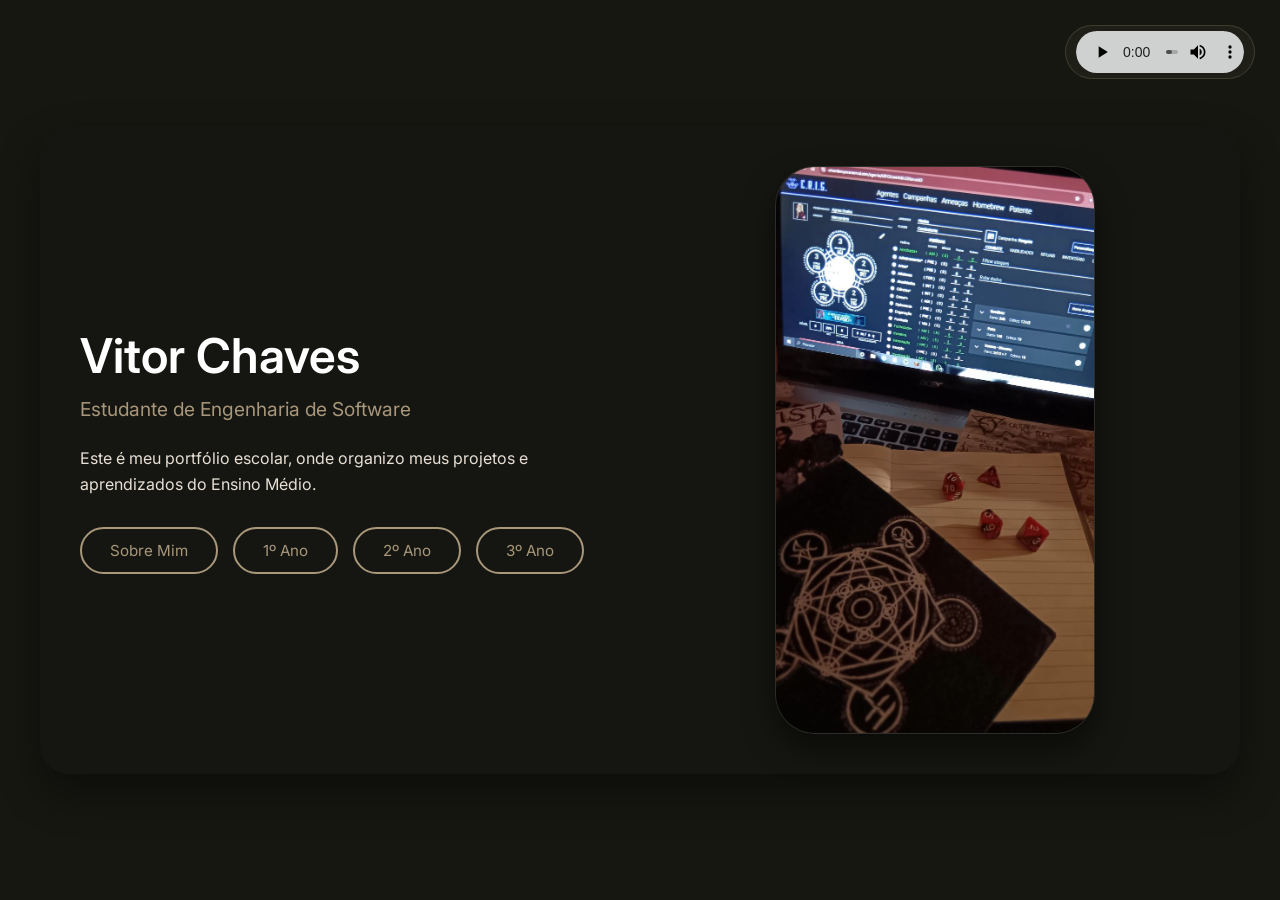
<file: index.html>
<!DOCTYPE html>
<html lang="pt-br">
<head>
    <meta charset="UTF-8">
    <title>Vitor Chaves · Portfólio</title>
    <link rel="stylesheet" href="style.css">
</head>
<body>
<div class="container">
    <div class="left-column">
        <h1 class="name">Vitor Chaves</h1>
        <p class="tagline">Estudante de Engenharia de Software</p>
        <p class="bio">Este é meu portfólio escolar, onde organizo meus projetos e aprendizados do Ensino Médio.</p>
        <div class="button-group">
            <a href="sobre.html" class="portfolio-btn">Sobre Mim</a>
            <a href="ano1.html" class="portfolio-btn">1º Ano</a>
            <a href="ano2.html" class="portfolio-btn">2º Ano</a>
            <a href="ano3.html" class="portfolio-btn">3º Ano</a>
        </div>
    </div>
    <div class="right-column">
        <div class="image-container">
            <img src="fotos/E.jpg" class="profile-image">
        </div>
    </div>
</div>
<audio id="bgm" src="audios/go-big-or-go-home-otto-mp3-main-version-39685-02-35.mp3" loop autoplay></audio>
<audio class="music-player" controls loop>
    <source src="audios/go-big-or-go-home-otto-mp3-main-version-39685-02-35.mp3" type="audio/mpeg">
</audio>
</body>
</html>
</file>
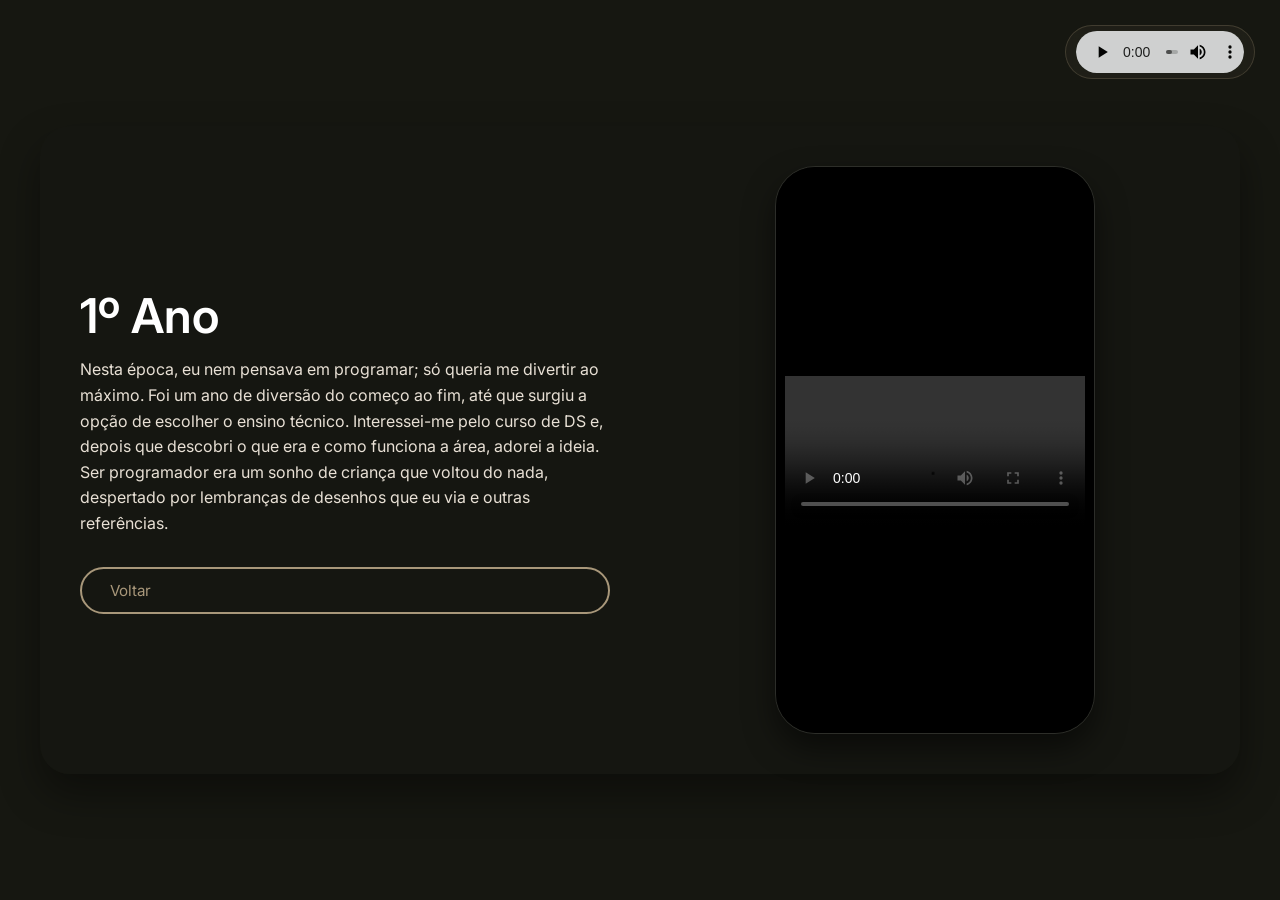
<file: ano1.html>
<!DOCTYPE html>
<html lang="pt-br">
<head>
    <meta charset="UTF-8">
    <title>1º Ano - Portfólio</title>
    <link rel="stylesheet" href="style.css">
</head>
<body>
<div class="container">
    <div class="left-column">
        <h1 class="name">1º Ano</h1>
        <p class="bio">Nesta época, eu nem pensava em programar; só queria me divertir ao máximo. Foi um ano de diversão do começo ao fim, até que surgiu a opção de escolher o ensino técnico. Interessei-me pelo curso de DS e, depois que descobri o que era e como funciona a área, adorei a ideia. Ser programador era um sonho de criança que voltou do nada, despertado por lembranças de desenhos que eu via e outras referências.</p>
        <a href="index.html" class="portfolio-btn">Voltar</a>
    </div>
    <div class="right-column">
        <div class="image-container">
            <iframe class="video-content" src="videos/1ano;).mp4" frameborder="0" allowfullscreen></iframe>
            
            </div>
    </div>
</div>
<audio id="bgm" src="audios/go-big-or-go-home-otto-mp3-main-version-39685-02-35.mp3" loop autoplay></audio>
<audio class="music-player" controls loop>
    <source src="audios/go-big-or-go-home-otto-mp3-main-version-39685-02-35.mp3" type="audio/mpeg">
</audio>
</body>
</html>
</file>
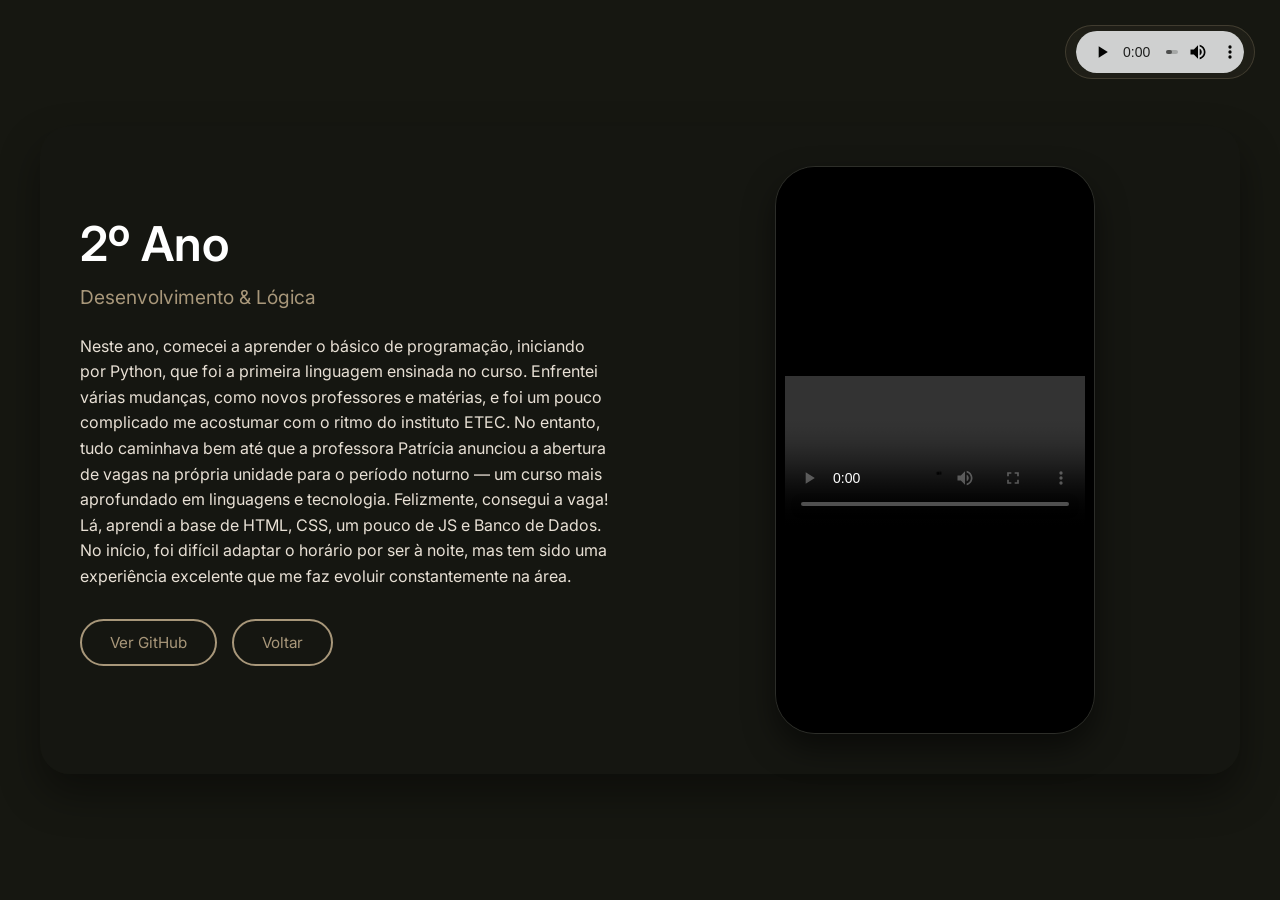
<file: ano2.html>
<!DOCTYPE html>
<html lang="pt-br">
<head>
    <meta charset="UTF-8">
    <title>2º Ano - Projetos de Código</title>
    <link rel="stylesheet" href="style.css">
</head>
<body>

<div class="container">
    <div class="left-column">
        <h1 class="name">2º Ano</h1>
        <p class="tagline">Desenvolvimento & Lógica</p>
        
        <p class="bio">
            Neste ano, comecei a aprender o básico de programação, iniciando por Python, que foi a primeira linguagem ensinada no curso. Enfrentei várias mudanças, como novos professores e matérias, e foi um pouco complicado me acostumar com o ritmo do instituto ETEC. No entanto, tudo caminhava bem até que a professora Patrícia anunciou a abertura de vagas na própria unidade para o período noturno — um curso mais aprofundado em linguagens e tecnologia. Felizmente, consegui a vaga! Lá, aprendi a base de HTML, CSS, um pouco de JS e Banco de Dados. No início, foi difícil adaptar o horário por ser à noite, mas tem sido uma experiência excelente que me faz evoluir constantemente na área.
        </p>

        <div class="button-group" style="margin-bottom: 20px;">
            <a href="https://github.com/Golden-Sirvices" target="_blank" class="portfolio-btn">Ver GitHub</a>
            <a href="index.html" class="portfolio-btn">Voltar</a>
        </div>
    </div>

    <div class="right-column">
        <div class="image-container video-vertical">
            <iframe class="profile-image" src="videos/Video Project 2.mp4" frameborder="0" allowfullscreen></iframe>
            
            </div>
    </div>
</div>

<audio id="bgm" src="audios/go-big-or-go-home-otto-mp3-main-version-39685-02-35.mp3" loop autoplay></audio>
<audio class="music-player" controls loop>
    <source src="audios/go-big-or-go-home-otto-mp3-main-version-39685-02-35.mp3" type="audio/mpeg">
</audio>

</body>
</html>
</file>
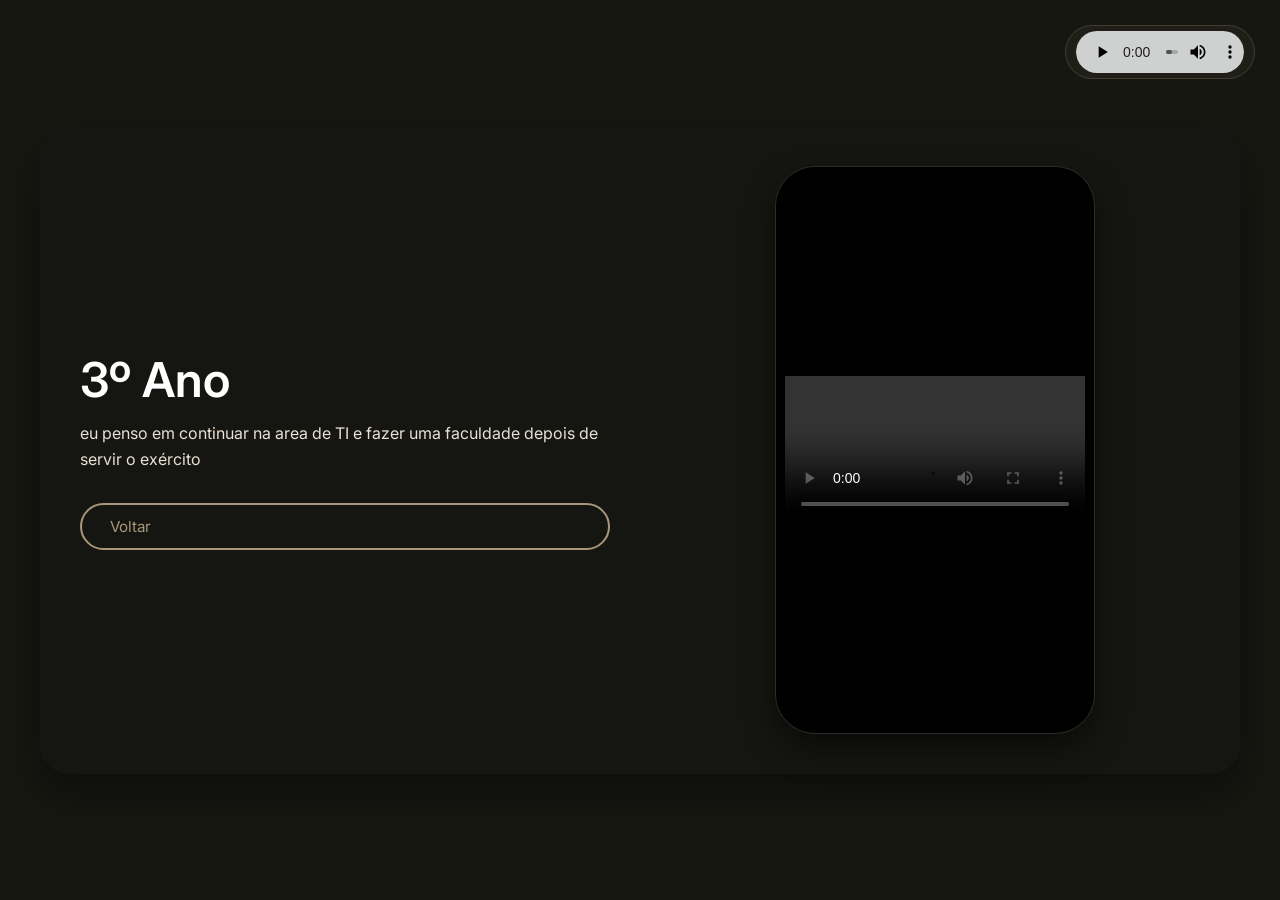
<file: ano3.html>
<!DOCTYPE html>
<html lang="pt-br">
<head>
    <meta charset="UTF-8">
    <title>3º Ano - Portfólio</title>
    <link rel="stylesheet" href="style.css">
</head>
<body>
<div class="container">
    <div class="left-column">
        <h1 class="name">3º Ano</h1>
        <p class="bio">eu penso em continuar na area de TI e fazer uma faculdade depois de servir o exército</p>
        <a href="index.html" class="portfolio-btn">Voltar</a>
    </div>
    <div class="right-column">
        <div class="image-container">
            <iframe class="video-content" src="videos/WhatsApp Video 2026-03-05 at 07.15.32.mp4" frameborder="0" allowfullscreen></iframe>
            
            </div>
    </div>
</div>
<audio id="bgm" src="audios/go-big-or-go-home-otto-mp3-main-version-39685-02-35.mp3" loop autoplay></audio>
<audio class="music-player" controls loop>
    <source src="audios/go-big-or-go-home-otto-mp3-main-version-39685-02-35.mp3" type="audio/mpeg">
</audio>
</body>
</html>
</file>
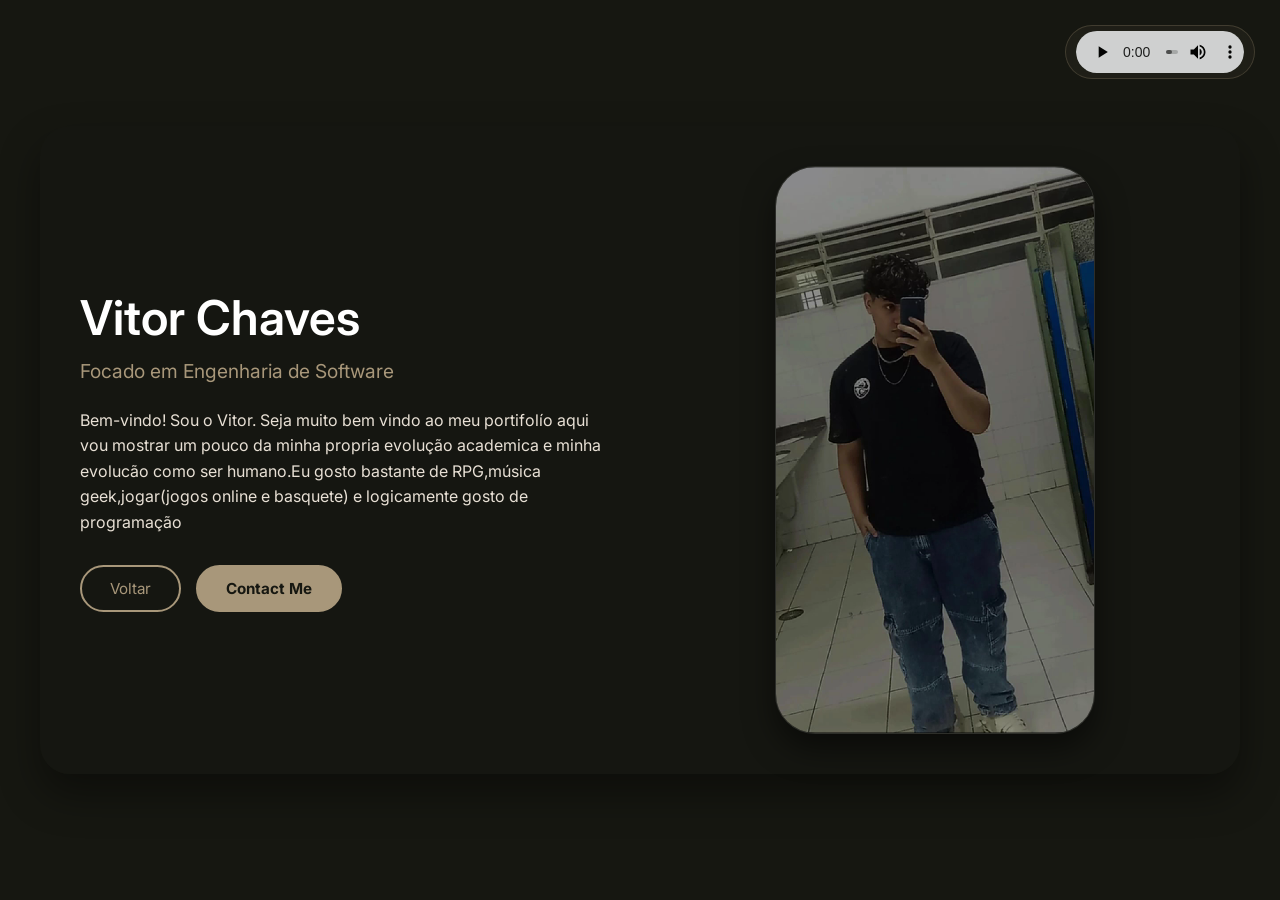
<file: sobre.html>
<!DOCTYPE html>
<html lang="pt-br">
<head>
    <meta charset="UTF-8">
    <title>Sobre Mim · Vitor Chaves</title>
    <link rel="stylesheet" href="style.css">
</head>
<body>
    <div class="container">
        <div class="left-column">
            <h1 class="name">Vitor Chaves</h1>
            <p class="tagline">Focado em Engenharia de Software</p>
            <p class="bio">
                Bem-vindo! Sou o Vitor. Seja muito bem vindo ao meu portifolío aqui vou mostrar um pouco da minha propria evolução academica e minha evolucão como ser humano.Eu gosto bastante de RPG,música geek,jogar(jogos online e basquete) e logicamente gosto de programação 
            </p>
            <div class="button-group">
                <a href="index.html" class="portfolio-btn">Voltar</a>
                <a href="https://www.instagram.com/vitorkgv/" class="portfolio-btn contact-btn">Contact Me</a>
            </div>
        </div>
        <div class="right-column">
            <div class="image-container">
                <img src="fotos/Captura de tela 2026-02-24 235300.png" class="profile-image">
            </div>
        </div>
    </div>
    <audio id="bgm" src="audios/go-big-or-go-home-otto-mp3-main-version-39685-02-35.mp3" loop autoplay></audio>
    <audio class="music-player" controls loop>
    <source src="audios/go-big-or-go-home-otto-mp3-main-version-39685-02-35.mp3" type="audio/mpeg">
</audio>
</body>
</html>
</file>
<file: style.css>
/* Fonte moderna */
@import url('https://fonts.googleapis.com/css2?family=Inter:wght@300;400;500;600;700&display=swap');

/* Paleta de cores */
:root {
    --dark-bg: #161711;
    --dark-brown: #45362C;
    --beige: #A8977A;
    --light-text: #f5f0e8;
    --soft-white: #e8e0d5;
}

/* Reset */
* {
    margin: 0;
    padding: 0;
    box-sizing: border-box;
    font-family: 'Inter', sans-serif;
}

/* Corpo do site */
body {
    background-color: var(--dark-bg);
    color: var(--light-text);
    min-height: 100vh;
    display: flex;
    align-items: center;
    justify-content: center;
    padding: 20px;
}

/* Container principal */
.container {
    max-width: 1200px;
    width: 100%;
    display: grid;
    grid-template-columns: 1fr 1fr;
    gap: 60px;
    padding: 40px;
    background-color: rgba(22, 23, 17, 0.85);
    border-radius: 30px;
    box-shadow: 0 20px 40px rgba(0,0,0,0.4);
    animation: fadeIn 0.8s ease;
}

/* Coluna esquerda */
.left-column {
    display: flex;
    flex-direction: column;
    justify-content: center;
}

/* Nome principal */
.name {
    font-size: 3rem;
    font-weight: 600;
    margin-bottom: 12px;
    color: white;
}

/* Subtítulo */
.tagline {
    font-size: 1.2rem;
    color: var(--beige);
    margin-bottom: 25px;
}

/* Texto */
.bio {
    font-size: 1rem;
    color: var(--soft-white);
    margin-bottom: 30px;
    line-height: 1.6;
}

/* Grupo de botões */
.button-group {
    display: flex;
    gap: 15px;
    flex-wrap: wrap;
}

/* Botões */
.portfolio-btn {
    background: transparent;
    border: 2px solid var(--beige);
    color: var(--beige);
    padding: 12px 28px;
    border-radius: 50px;
    cursor: pointer;
    font-size: 0.95rem;
    transition: 0.3s;
    text-decoration: none;
    display: inline-block;
}

.portfolio-btn:hover {
    background: var(--beige);
    color: var(--dark-bg);
    transform: translateY(-3px);
}

/* Botão de Contato Destacado */
.contact-btn {
    background: var(--beige) !important;
    color: var(--dark-bg) !important;
    font-weight: bold;
}

/* Coluna direita (imagem/vídeo) */
.right-column {
    display: flex;
    align-items: center;
    justify-content: center;
}

/* Container de Mídia (Estilo Celular Vertical) */
.image-container {
    width: 100%;
    max-width: 320px; /* Largura de celular */
    aspect-ratio: 9 / 16; /* Proporção em pé */
    border-radius: 40px;
    overflow: hidden;
    box-shadow: 0 15px 30px rgba(0,0,0,0.5);
    border: 1px solid rgba(255, 255, 255, 0.1);
}

.profile-image, .video-content {
    width: 100%;
    height: 100%;
    display: block;
    object-fit: cover;
    transition: 0.5s;
}

.profile-image:hover {
    transform: scale(1.05);
}

/* Responsivo */
@media (max-width: 900px) {
    .container {
        grid-template-columns: 1fr;
        text-align: center;
    }
    .right-column { order: -1; }
    .button-group { justify-content: center; }
}

@keyframes fadeIn {
    from { opacity: 0; transform: translateY(20px); }
    to { opacity: 1; transform: translateY(0); }
}
/* Player de Música */
.music-player {
    position: fixed;
    top: 25px;
    right: 25px;
    z-index: 1000;

    width: 190px;

    background: rgba(168, 151, 122, 0.08); /* bege bem suave */
    backdrop-filter: blur(8px);
    -webkit-backdrop-filter: blur(8px);

    border: 1px solid rgba(168, 151, 122, 0.3);
    border-radius: 50px;

    padding: 5px 10px;

    opacity: 0.85;
    transition: 0.3s ease;
}

/* Hover suave */
.music-player:hover {
    opacity: 1;
    transform: scale(1.05);
}
</file>
